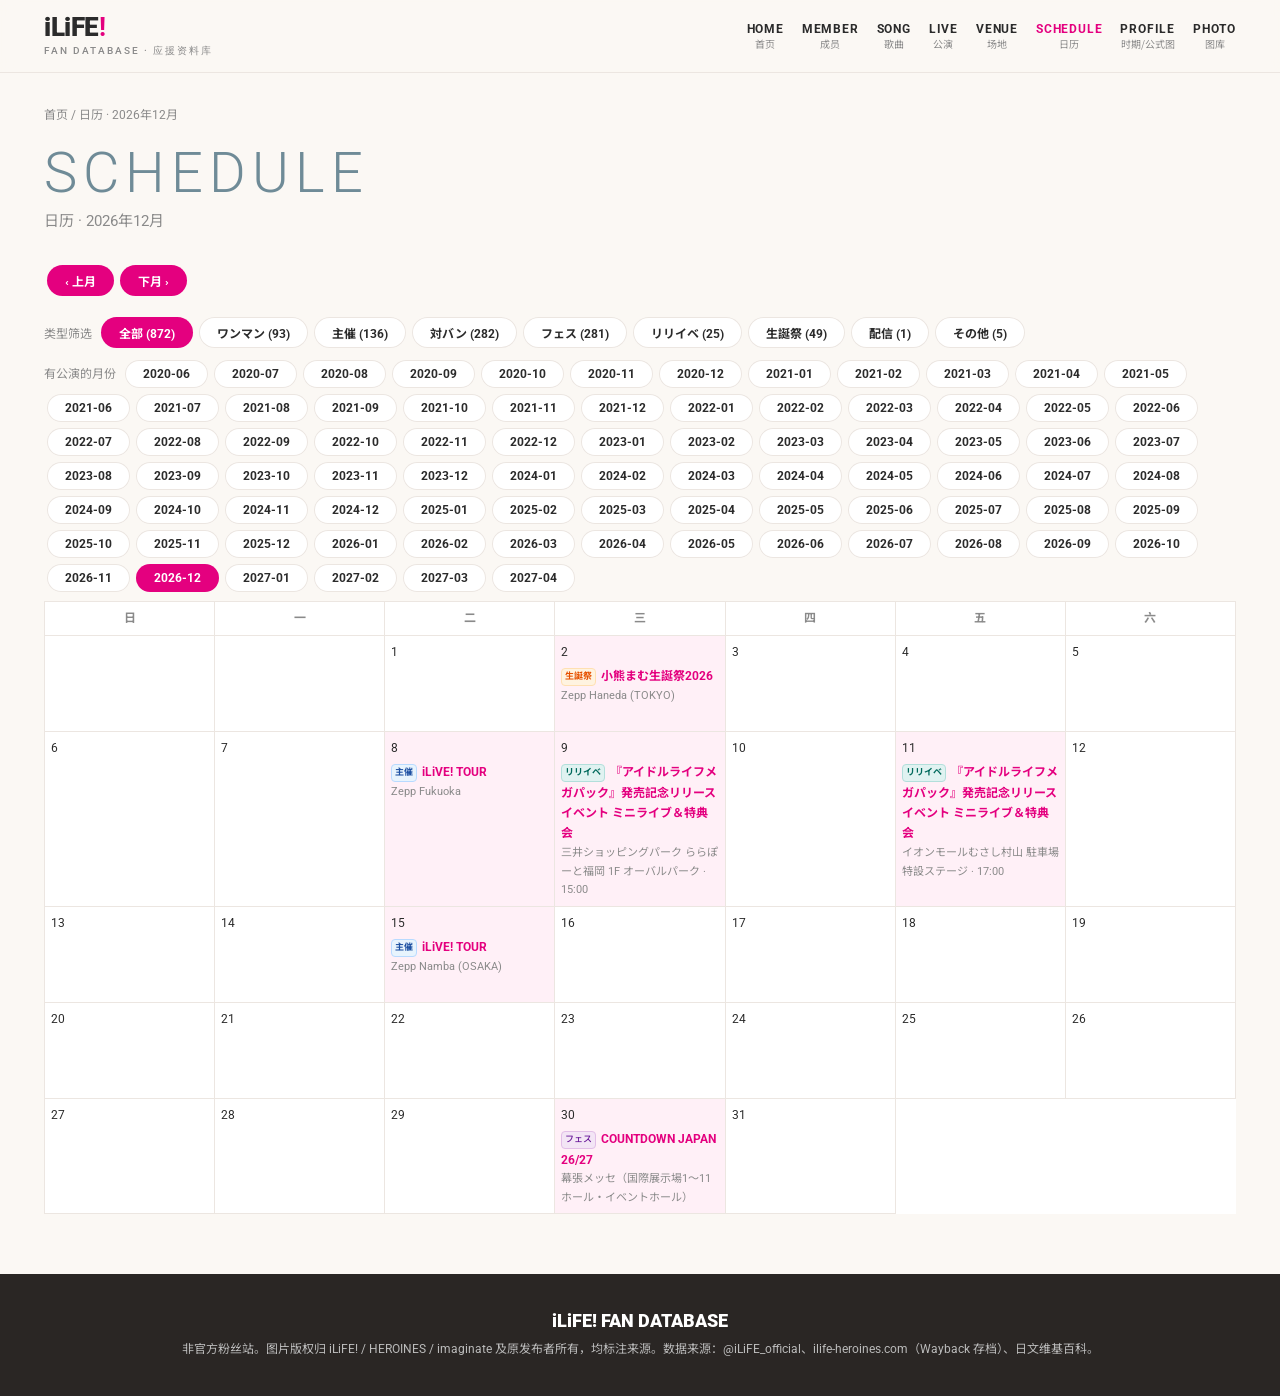
<file: calendar.html>
<!doctype html><html lang=zh-Hans><meta charset=utf-8><meta name=viewport content='width=device-width'><title>iLiFE! 应援资料库</title><link rel=stylesheet href="style.css?v=cd8da2f7"><body data-page=calendar><header></header><main id=main>加载中…</main><script src="app.js?v=cd8da2f7"></script>
</file>
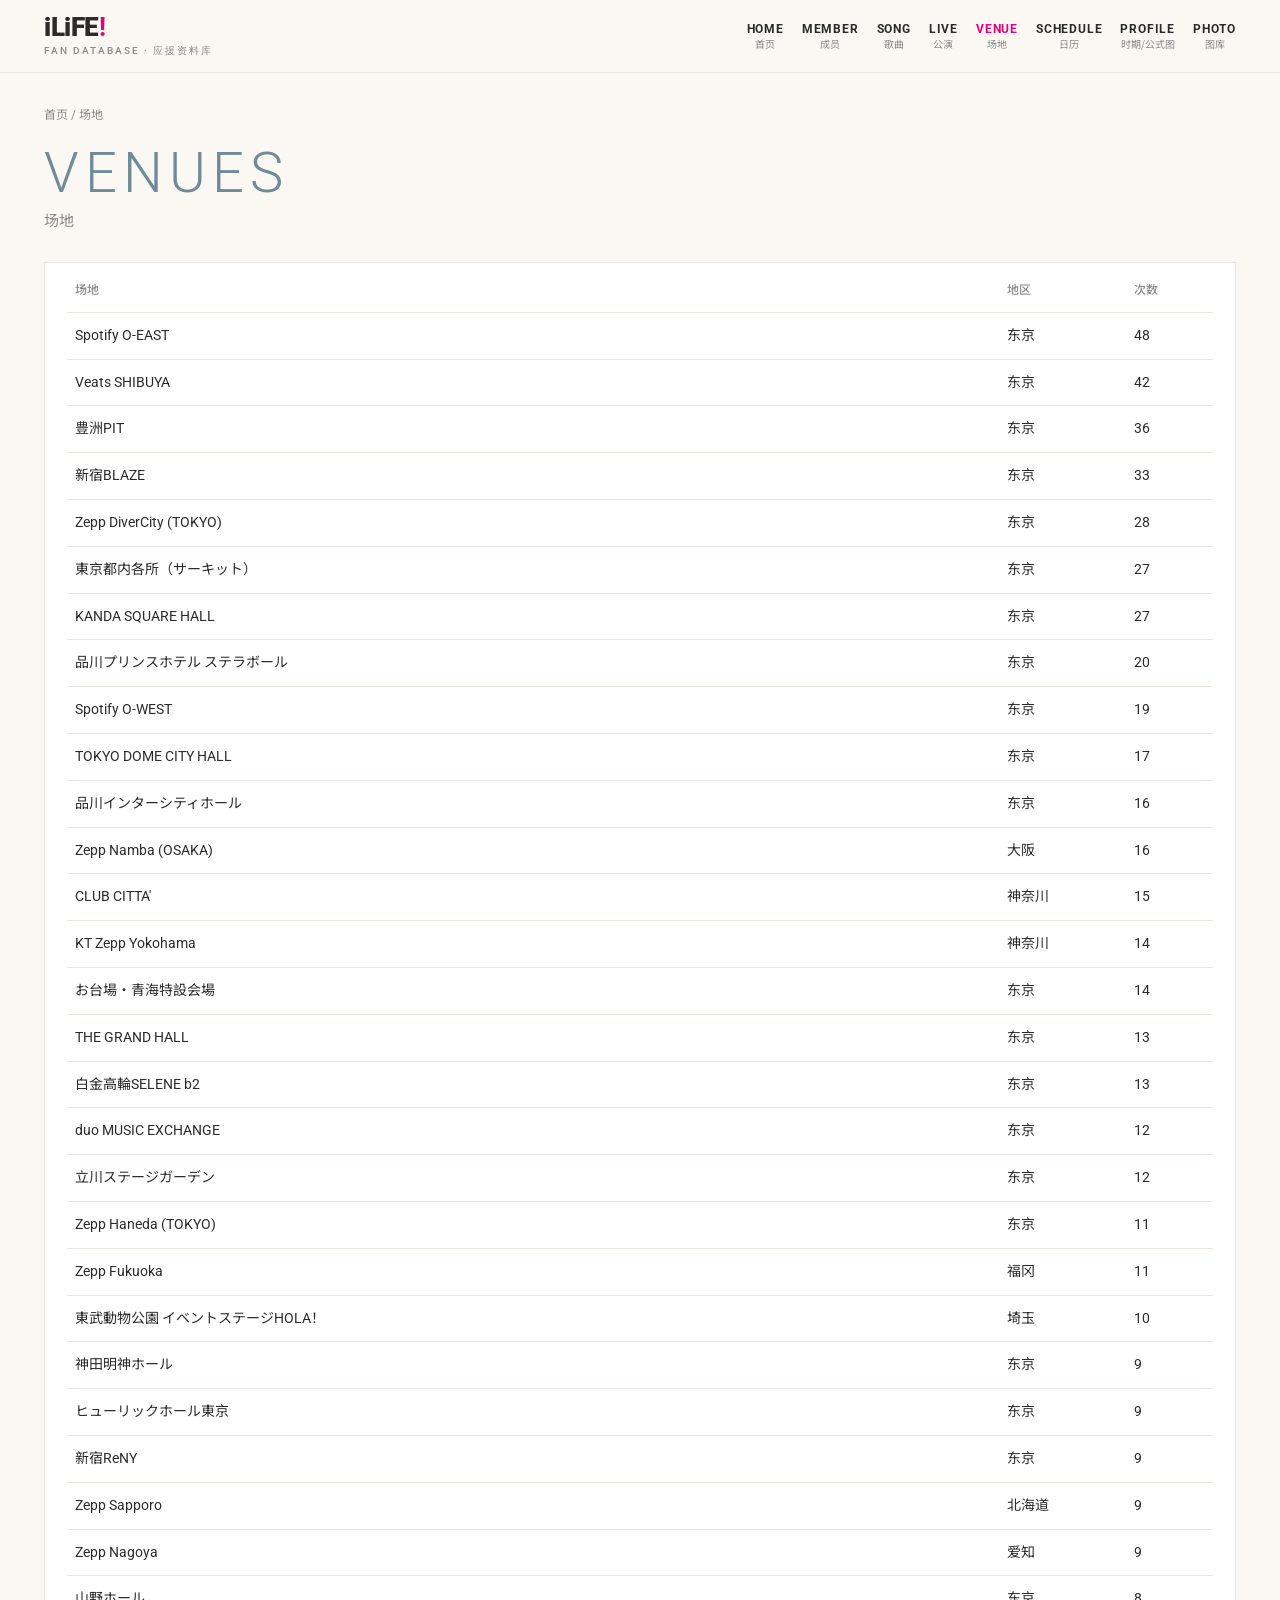
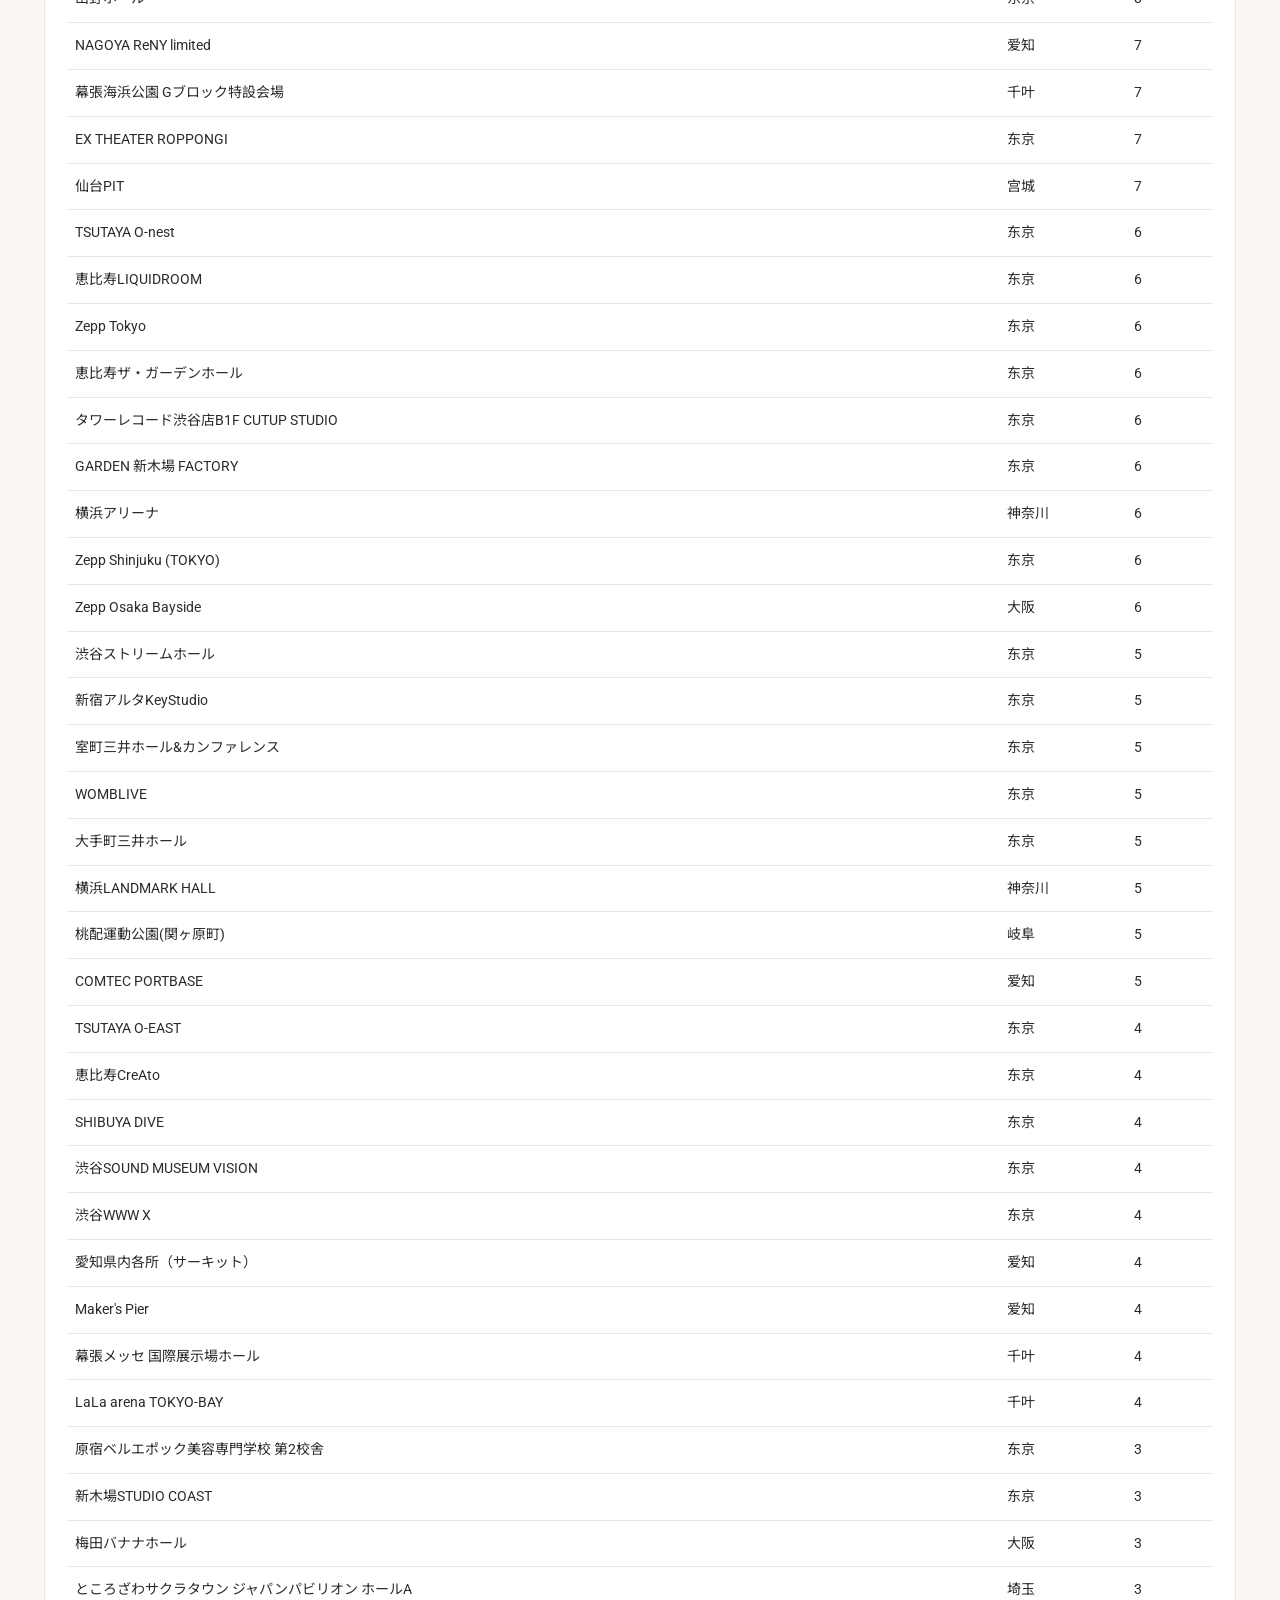
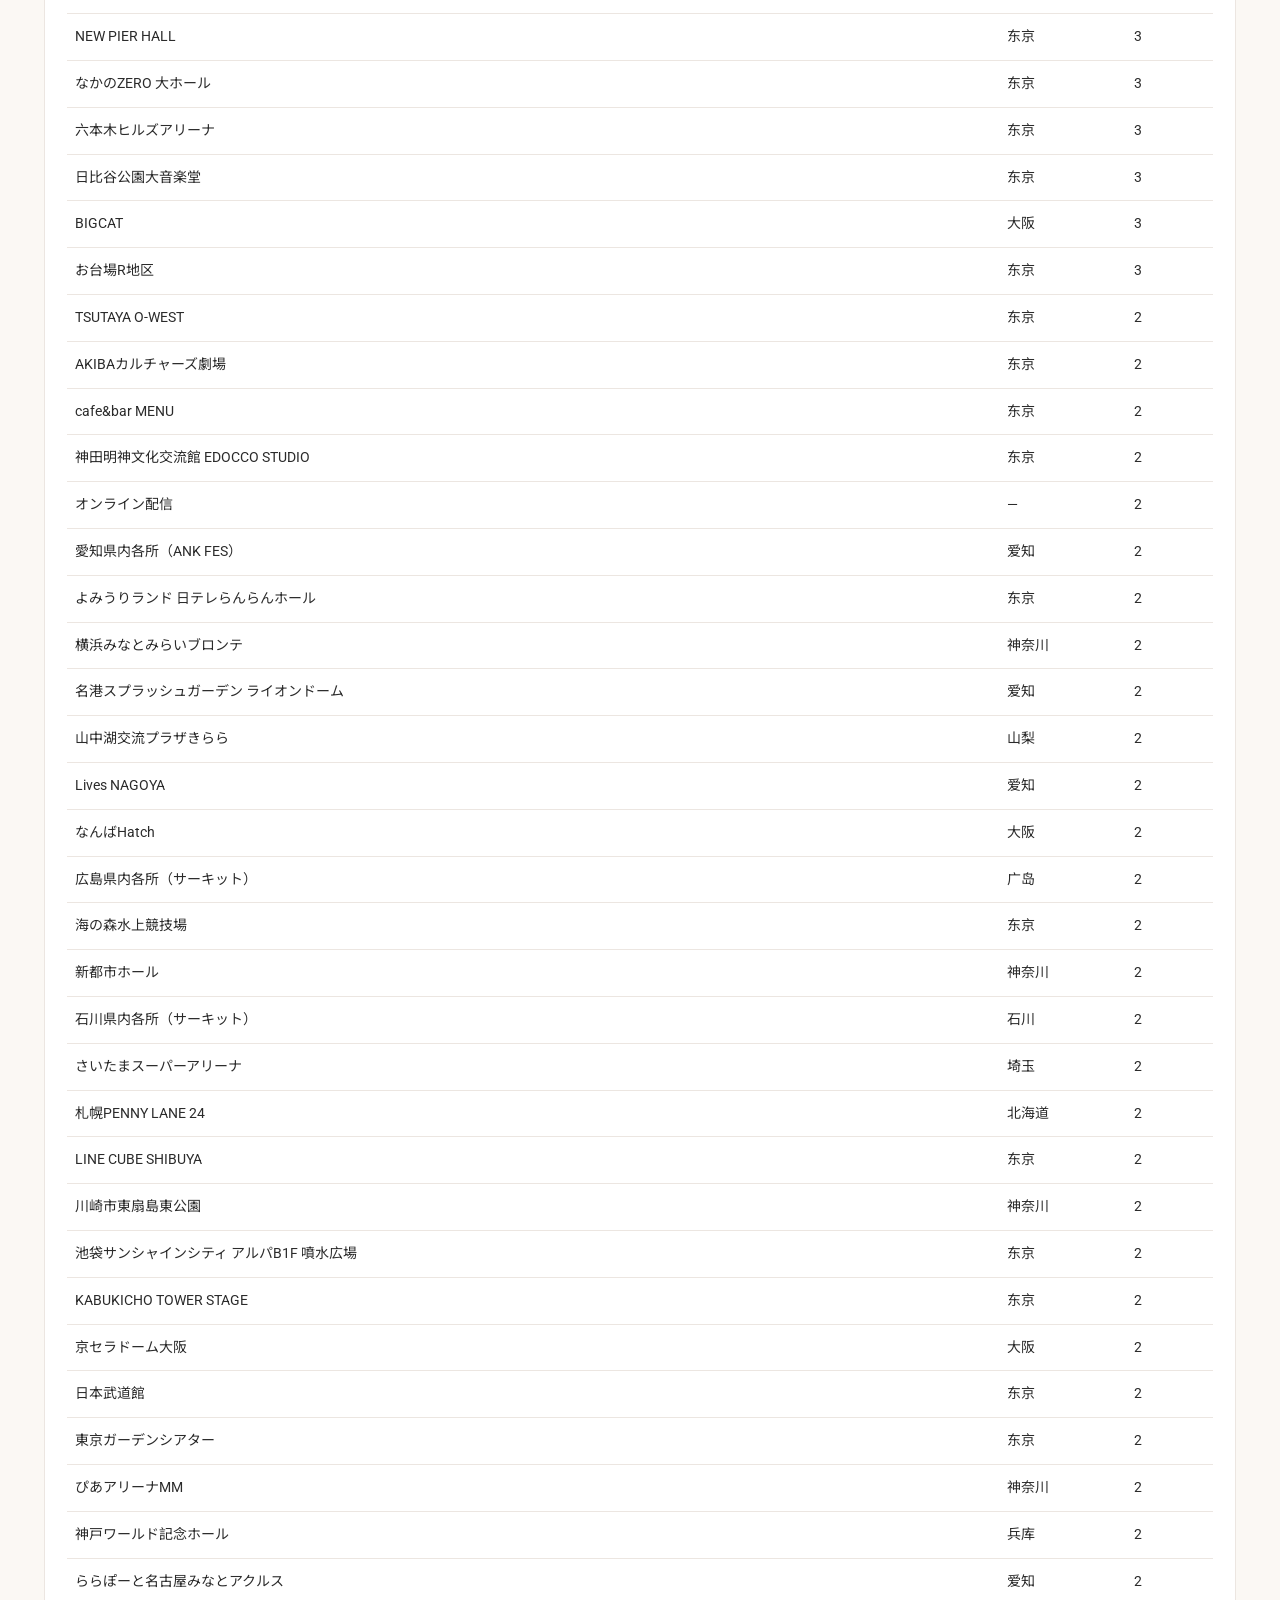
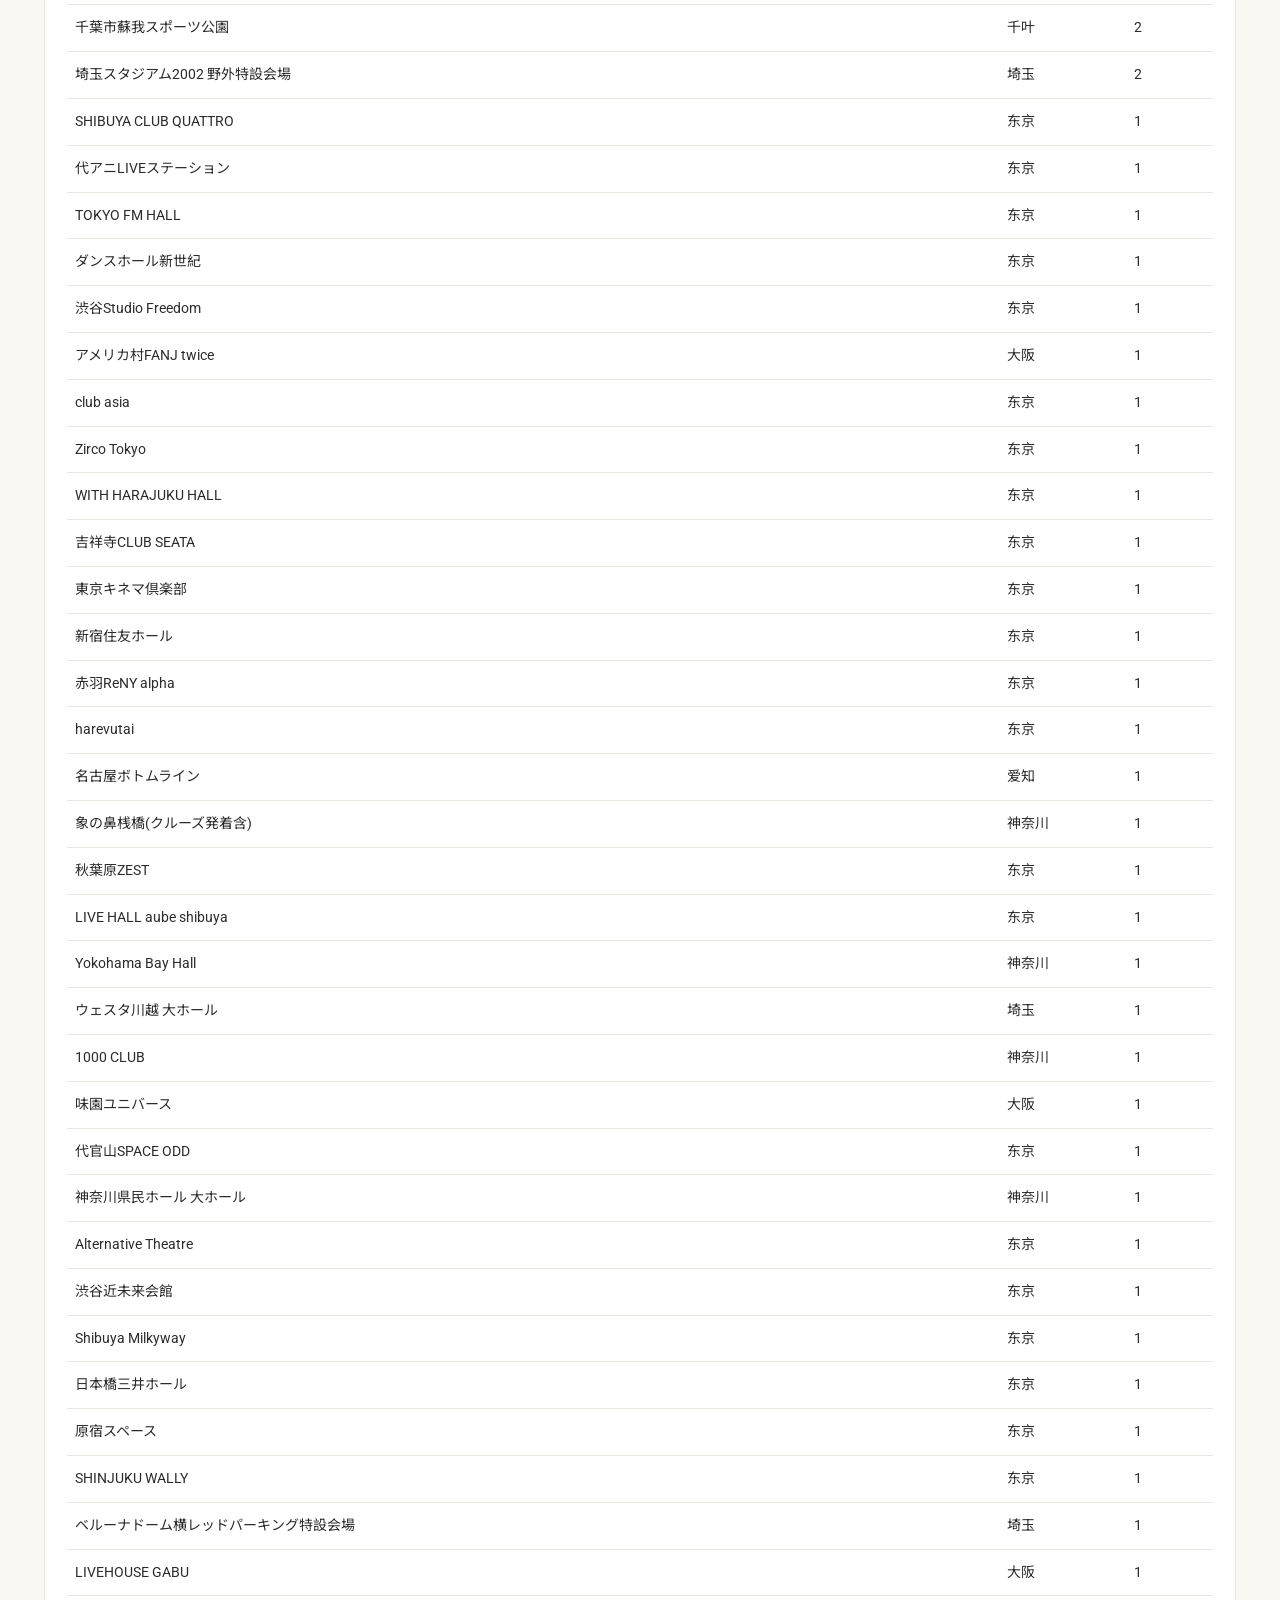
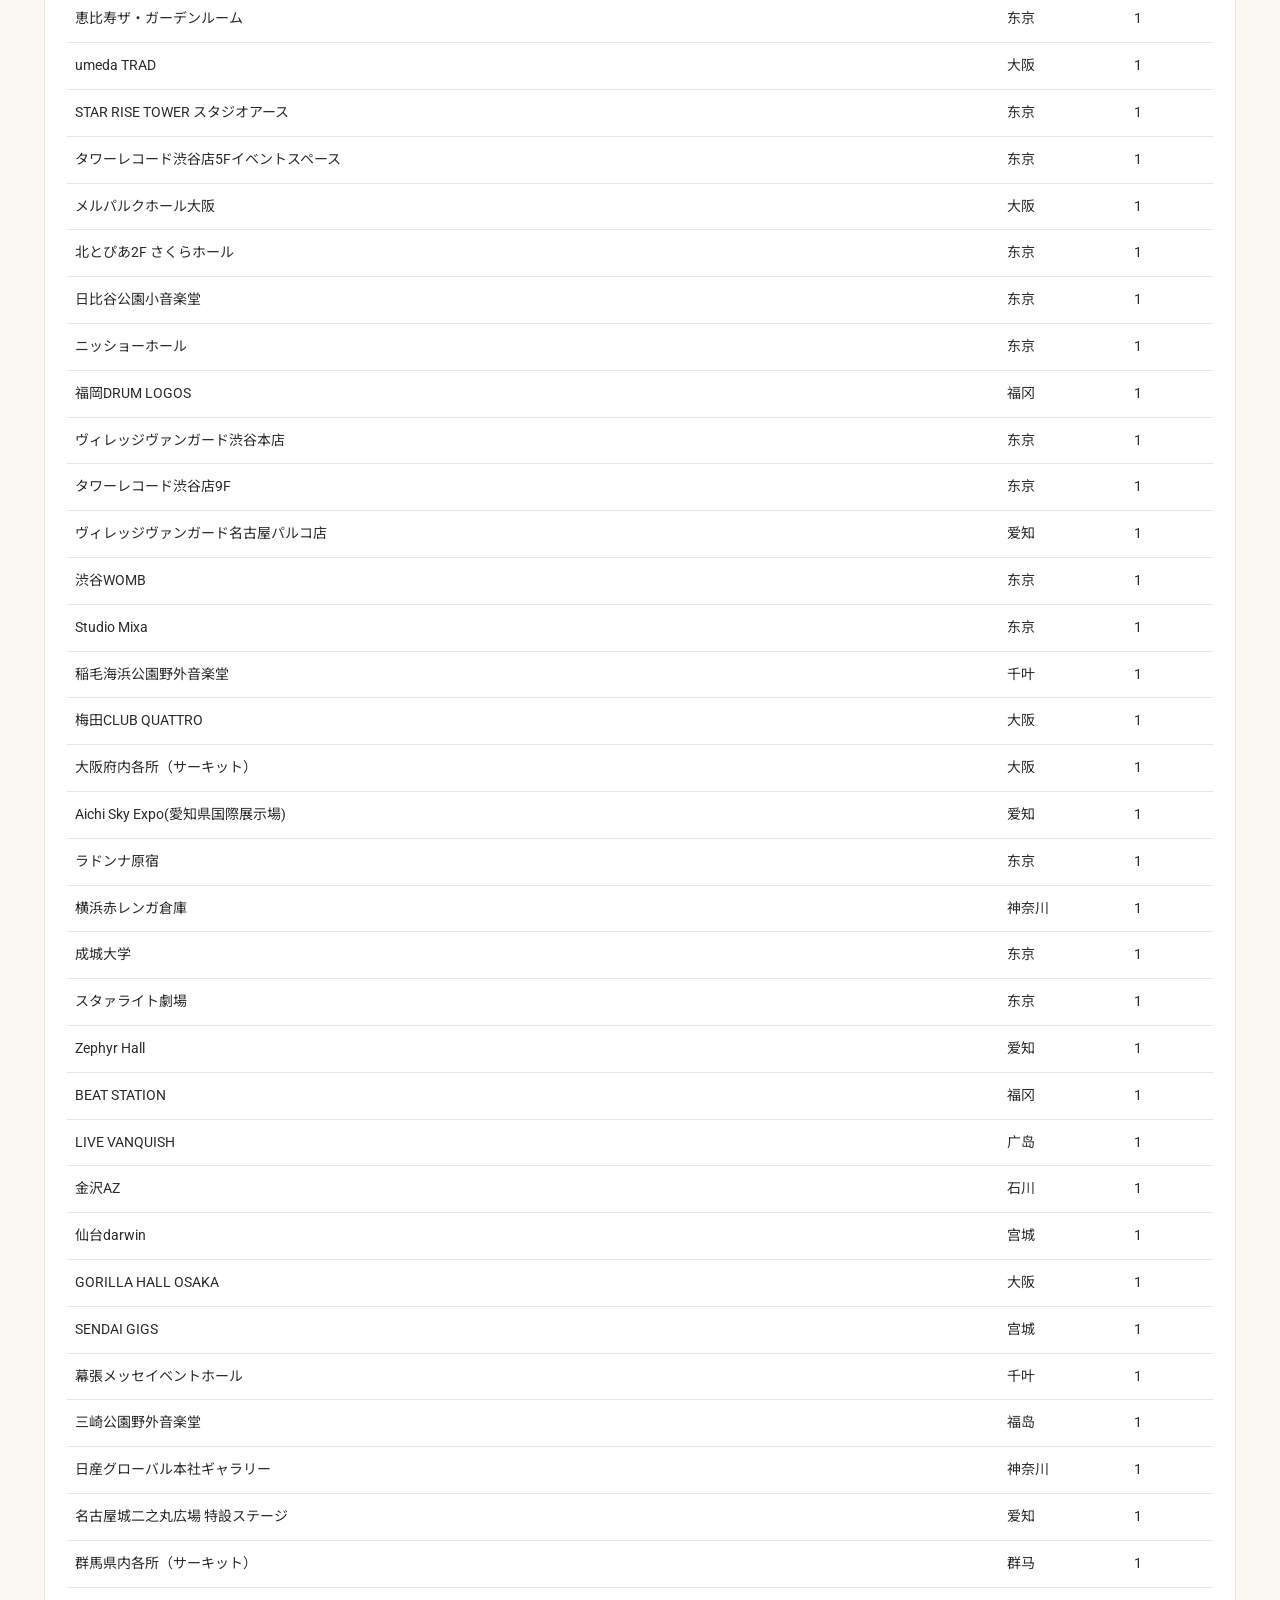
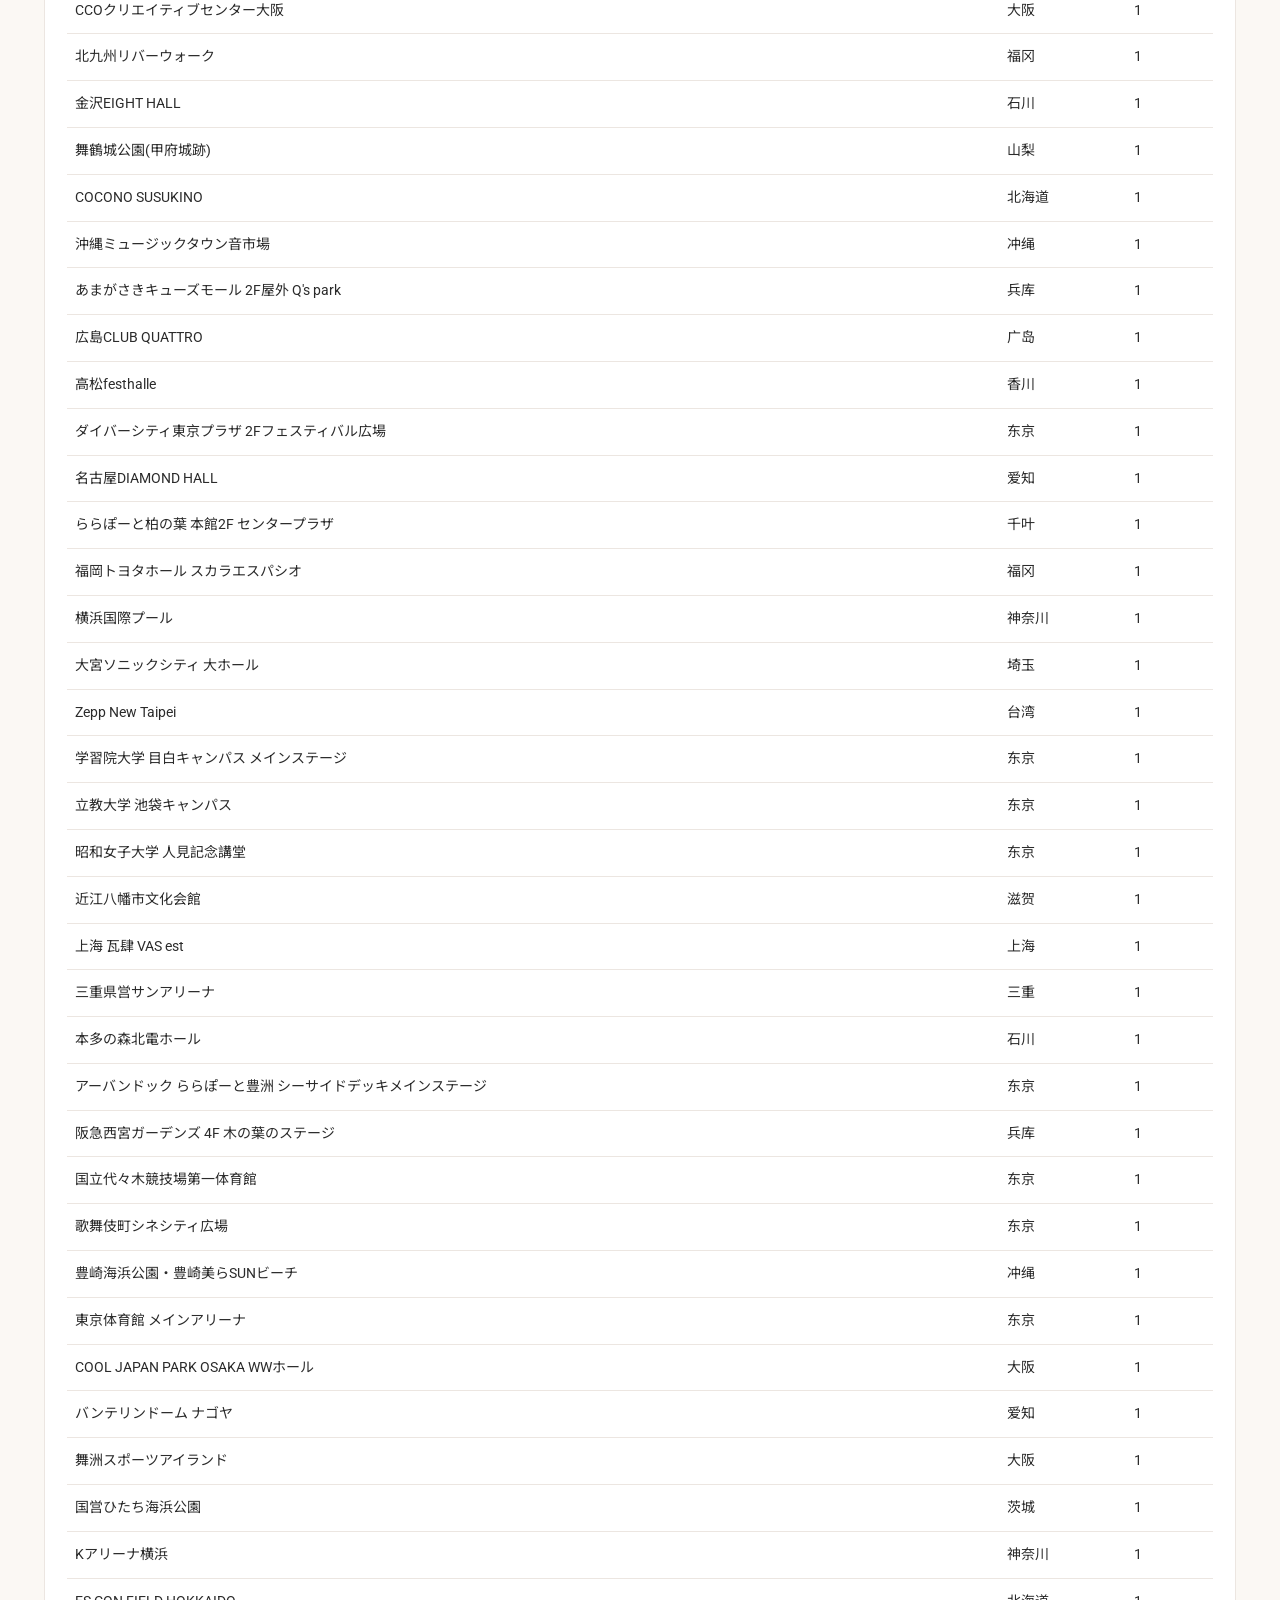
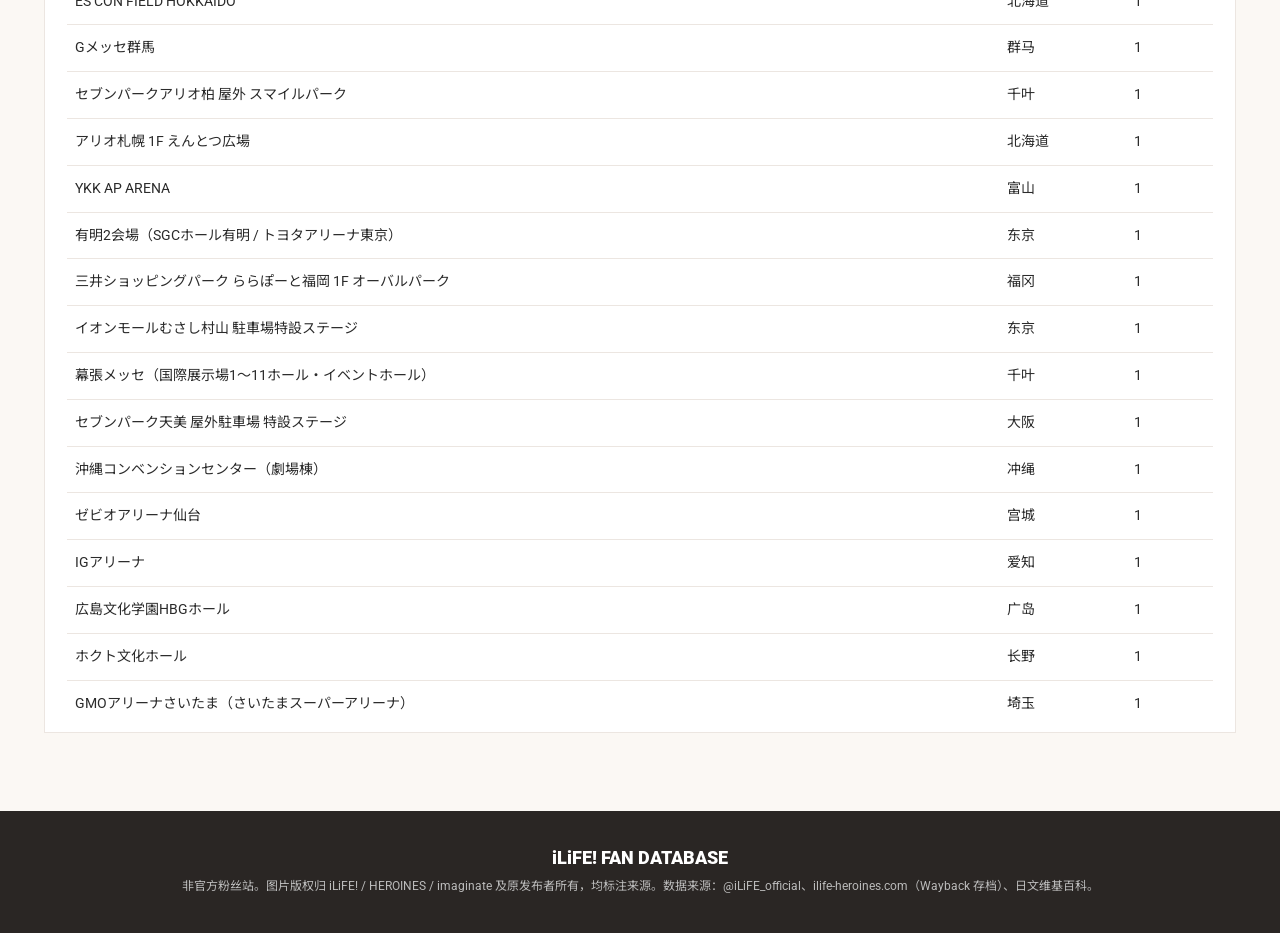
<file: venues.html>
<!doctype html><html lang=zh-Hans><meta charset=utf-8><meta name=viewport content='width=device-width'><title>iLiFE! 应援资料库</title><link rel=stylesheet href="style.css?v=cd8da2f7"><body data-page=venues><header></header><main id=main>加载中…</main><script src="app.js?v=cd8da2f7"></script>
</file>
<file: style.css>
@import url('https://fonts.googleapis.com/css2?family=Roboto:wght@300;400;700;900&family=Noto+Sans+SC:wght@400;500;700&display=swap');
:root{--pink:#e4007f;--ink:#2b2b2b;--sub:#8a8a8a;--line:#ece6e1;--bg:#fbf8f4;--ph:#f6e7ee}
*{box-sizing:border-box}body{margin:0;background:var(--bg);color:var(--ink);font-family:Roboto,"Noto Sans SC","PingFang SC",sans-serif;font-size:15px;line-height:1.7}
a{color:inherit;text-decoration:none}a:hover{color:var(--pink)}
header{position:sticky;top:0;z-index:50;background:rgba(251,248,244,.92);backdrop-filter:blur(8px);border-bottom:1px solid var(--line)}
.hd{max-width:1240px;margin:auto;display:flex;align-items:center;gap:24px;padding:14px 24px}
.logo{font:900 26px/1 Roboto;letter-spacing:-.5px}.logo b{color:var(--pink)}.logo small{display:block;font:500 10px Roboto;letter-spacing:2px;color:var(--sub);margin-top:4px}
nav{display:flex;gap:18px;margin-left:auto;flex-wrap:wrap}nav a{font:700 12px Roboto;letter-spacing:.8px;text-transform:uppercase}nav a span{display:block;font:400 10px "Noto Sans SC";color:var(--sub);letter-spacing:0;text-transform:none;text-align:center}
nav a.on{color:var(--pink)}#burger{display:none;margin-left:auto;background:none;border:0;font-size:24px;color:var(--ink)}
.pill,button{display:inline-block;border:0;border-radius:999px;background:var(--pink);color:#fff;padding:7px 18px;font:700 12px Roboto,"Noto Sans SC";cursor:pointer;margin:3px}
.pill.off,button.off{background:#fff;color:var(--ink);box-shadow:inset 0 0 0 1px var(--line)}
main{max-width:1240px;margin:auto;padding:24px 24px 60px}
.crumb{font-size:12px;color:var(--sub);margin:8px 0 18px}
h1.ttl{font:300 56px/1.1 Roboto;letter-spacing:6px;color:#6f8b97;margin:10px 0 4px;text-transform:uppercase}h1.ttl+p.sub{margin:0 0 28px;color:var(--sub)}
h2{font:500 26px Roboto,"Noto Sans SC";color:#6f8b97;margin:44px 0 16px}h2:before{content:"— ";color:var(--pink)}
h3{font-size:17px;margin:26px 0 10px}h4{margin:18px 0 8px;font-size:15px}
.hero{position:relative;overflow:hidden;border-radius:4px;margin:-24px -24px 0}.hero .bg{position:absolute;inset:-40px;background-size:cover;background-position:center;filter:blur(28px) brightness(1.05);opacity:.8}
.hero img{position:relative;display:block;max-height:640px;width:auto;max-width:100%;margin:auto;cursor:zoom-in}
.stats{display:grid;grid-template-columns:repeat(4,1fr);gap:16px;margin-top:28px}.stat{background:#fff;border:1px solid var(--line);padding:18px;text-align:center}.stat b{display:block;font:300 36px Roboto;color:var(--pink)}
.mgrid{display:grid;grid-template-columns:repeat(4,1fr);gap:40px 28px}.mcard .ph{background:var(--ph);overflow:hidden}.mcard .ph img{display:block;width:100%;height:auto;transition:transform .4s}.mcard:hover img{transform:scale(1.04)}
.mcard .bar{height:4px}.mcard .nm{margin-top:10px;font-weight:700;font-size:16px}.mcard .kn{font-size:12px;color:var(--sub)}
.mcard.ex .ph{filter:grayscale(.3)}
.dot{display:inline-block;width:11px;height:11px;border-radius:50%;margin-right:7px;vertical-align:1px;box-shadow:0 0 0 1px #0002}
.box{background:#fff;border:1px solid var(--line);padding:6px 22px;margin:18px 0}
.box.tbl-wrap{overflow-x:auto;-webkit-overflow-scrolling:touch;padding:6px 16px}
.box.tbl-wrap table th,.box.tbl-wrap table td{white-space:nowrap}
.box.tbl-wrap table td.title-cell{white-space:normal;min-width:180px;max-width:380px}
.sub-note{font-size:11px;color:var(--sub);margin-top:2px;white-space:normal;font-weight:400;overflow-wrap:anywhere}
.live-tag{display:inline-block;padding:1px 6px;border-radius:4px;font-size:11px;background:#f3f3f3;color:#555;border:1px solid var(--line);vertical-align:middle;font-style:normal;font-weight:500}
.live-tag.oneman{background:var(--ph);color:var(--pink);border-color:#ffccd5;font-weight:700}
.live-tag.sponsor{background:#e8f4fd;color:#1e50a2;border-color:#b8daff;font-weight:700}
.live-tag.bday{background:#fff3e0;color:#e65100;border-color:#ffe0b2;font-weight:700}
.live-tag.fes{background:#f3e5f5;color:#6a1b9a;border-color:#e1bee7}
.live-tag.release{background:#e0f2f1;color:#00695c;border-color:#b2dfdb;font-weight:700}
table{width:100%;border-collapse:collapse}td,th{border-bottom:1px solid var(--line);padding:11px 8px;text-align:left;font-size:14px}th{font-size:12px;color:var(--sub);font-weight:500}tr:last-child td{border:0}
td.d{font-family:Roboto;color:var(--sub);white-space:nowrap;width:120px}
dl.info{display:grid;grid-template-columns:140px 1fr;margin:0}dl.info dt,dl.info dd{margin:0;padding:10px 0;border-bottom:1px solid var(--line);font-size:14px}dl.info dt{color:var(--sub)}
.gal{display:grid;grid-template-columns:repeat(auto-fill,minmax(190px,1fr));gap:14px}.gi{background:#fff}.gi .ph{background:var(--ph) center/40px no-repeat;overflow:hidden;cursor:zoom-in}
.gi img{display:block;width:100%;height:auto}.gi small{display:block;padding:6px 8px 0;font-size:11px;color:var(--sub);line-height:1.5}.gi .tx{padding:2px 8px 8px;font-size:12px;height:3.2em;overflow:hidden}
.filters{margin:6px 0}.filters .lb{font-size:12px;color:var(--sub);margin-right:6px}
.cal{display:grid;grid-template-columns:repeat(7,minmax(0,1fr));border-top:1px solid var(--line);border-left:1px solid var(--line);background:#fff}.cal div{min-width:0;overflow-wrap:anywhere;min-height:96px;padding:6px;font-size:12px;border-right:1px solid var(--line);border-bottom:1px solid var(--line)}.cal .wd{min-height:auto;text-align:center;color:var(--sub);font-weight:700}.cal .ev{background:#fff0f7}.cal .ev a{display:block;color:var(--pink);font-weight:700;margin-top:4px}.cal .ev a .live-tag{font-size:9px;padding:0 3px;margin-right:2px;vertical-align:1px}
.eranav{display:flex;gap:6px;flex-wrap:wrap}.era{border-left:4px solid var(--pink);padding-left:16px;margin-top:50px}.lineup a{display:inline-block;margin:3px 10px 3px 0;font-size:13px}
#lb{position:fixed;inset:0;background:rgba(20,16,18,.92);display:none;z-index:99;align-items:center;justify-content:center;flex-direction:column}#lb.on{display:flex}#lb img{max-width:92vw;max-height:82vh}#lb p{color:#ddd;font-size:13px;margin:10px}#lb p a{color:#ff8cc6}#lb .x{position:absolute;top:14px;right:22px;font-size:30px;color:#fff;cursor:pointer}#lb .pv,#lb .nx{position:absolute;top:50%;font-size:44px;color:#fff;cursor:pointer;padding:20px;user-select:none}#lb .pv{left:6px}#lb .nx{right:6px}
footer{background:#2a2624;color:#bbb;font-size:12px;padding:36px 24px;text-align:center}footer b{color:#fff;font:900 18px Roboto;display:block;margin-bottom:8px}
@media(max-width:760px){#burger{display:block}nav{display:none;position:absolute;top:100%;left:0;right:0;background:var(--bg);flex-direction:column;padding:12px 24px;border-bottom:1px solid var(--line)}nav.open{display:flex}nav a span{display:inline;margin-left:8px}
.mgrid{grid-template-columns:repeat(2,1fr);gap:24px 14px}.stats{grid-template-columns:repeat(2,1fr)}.gal{grid-template-columns:repeat(2,1fr);gap:8px}h1.ttl{font-size:36px;letter-spacing:3px}.cal div{min-height:60px;font-size:10px;padding:3px}dl.info{grid-template-columns:100px 1fr}main{padding:16px}.hero{margin:-16px -16px 0}}
.cal small{display:block;color:var(--sub);font-size:11px}

.tlwrap{overflow-x:auto;background:#fff;border:1px solid var(--line);-webkit-overflow-scrolling:touch}.tl{min-width:1100px;position:relative}
.tr{display:flex;height:26px;align-items:center}.tr:nth-child(even):not(.th){background:#fcf9f7}.tn{flex:0 0 150px;position:sticky;left:0;z-index:3;background:inherit;background-color:#fff;padding:0 10px;font-size:13px;white-space:nowrap;overflow:hidden;height:100%;display:flex;align-items:center;border-right:1px solid var(--line)}.tn em{font-style:normal;font-size:10px;color:var(--sub);margin-left:5px;border:1px solid var(--line);border-radius:8px;padding:0 5px}
.tt{position:relative;flex:1;height:100%}.tt i{position:absolute;top:0;bottom:0;width:0}.yl{border-left:1px solid #e6dfd9}.el{border-left:1px dotted #e9b7d1}.ml{border-left:1px dashed var(--pink);opacity:.45}.today{border-left:2px solid #e8382f}
.th{height:40px;border-bottom:1px solid var(--line)}.th b{position:absolute;bottom:4px;font:700 12px Roboto;transform:translateX(4px)}.th .mk{position:absolute;top:3px;font-size:10px;color:var(--pink);white-space:nowrap;transform:translateX(-50%);max-width:140px;overflow:hidden;text-overflow:ellipsis}
.th.erarow{height:24px}.eb{position:absolute;top:4px;height:16px;font:700 10px/16px Roboto;text-align:center;color:#6f8b97;background:#eef3f5;border-right:1px solid #fff;overflow:hidden}.eb:nth-child(even){background:#f8eef3}
.seg{position:absolute;top:6px;height:14px;border-radius:7px;box-shadow:inset 0 0 0 1px #0001;transition:transform .15s}.seg:hover{transform:scaleY(1.35)}.seg.light{box-shadow:inset 0 0 0 1.5px #9a9a9a}
.seg.n{background:repeating-linear-gradient(45deg,#bbb 0 4px,#d9d9d9 4px 8px)}.seg.s{background:#fff;box-shadow:inset 0 0 0 2px #b9a3ad;border:0}
.legend{display:flex;flex-wrap:wrap;gap:16px;font-size:12px;color:var(--sub);margin-top:12px}.sw{display:inline-block;width:22px;height:10px;border-radius:5px;vertical-align:-1px;margin-right:6px}.sw.r{background:linear-gradient(90deg,#e60033,#1e50a2,#3eb370)}.sw.n{background:repeating-linear-gradient(45deg,#bbb 0 4px,#d9d9d9 4px 8px)}.sw.s{box-shadow:inset 0 0 0 2px #b9a3ad}.sw.mkl{width:0;height:12px;border-left:1px dashed var(--pink);border-radius:0}.sw.tdl{width:0;height:12px;border-left:2px solid #e8382f;border-radius:0}
#tip{position:absolute;display:none;z-index:60;background:#fff;border:1px solid var(--line);box-shadow:0 6px 24px #0002;padding:8px;gap:10px;font-size:12px;width:240px;pointer-events:none}#tip img{width:72px;height:96px;object-fit:cover;background:var(--ph)}
@media(max-width:760px){.tn{flex-basis:96px;font-size:11px;padding:0 6px}.tl{min-width:900px}}

#cur{position:absolute;top:0;bottom:0;width:0;border-left:2px solid var(--ink);z-index:5;pointer-events:none}
#cur .hl{position:absolute;top:2px;left:0;transform:translateX(-50%);background:var(--ink);color:#fff;font:700 11px/1.3 Roboto;padding:4px 10px;border-radius:999px;white-space:nowrap;pointer-events:auto;cursor:ew-resize;touch-action:none;text-align:center;box-shadow:0 2px 8px #0003}
#cur .hl small{display:block;font:400 10px "Noto Sans SC";opacity:.8}#cur.drag .hl{background:var(--pink)}
.tr.th .tt{cursor:pointer}.tag{font-style:normal;font-size:10px;font-weight:400;color:var(--sub);margin-left:6px;border:1px solid var(--line);border-radius:8px;padding:0 6px}
#onpanel .mcard{transition:opacity .2s}

#stk{position:sticky;top:61px;z-index:40;background:rgba(251,248,244,.97);backdrop-filter:blur(6px);border:1px solid var(--line);padding:8px 14px 10px;margin:0 0 18px;box-shadow:0 6px 18px #0000000d}
.stkhd{display:flex;align-items:center;gap:10px}#onh{font:500 15px Roboto,"Noto Sans SC";color:#6f8b97}#onh span{color:var(--pink);font-weight:700}#onh a{color:var(--pink)}.stkhd .sm{margin-left:auto;padding:3px 12px;font-size:11px}
#stk.min #stkb{display:none}
#sl{padding:34px 10px 2px}.sltrack{position:relative;height:8px;border-radius:4px;background:#eee;cursor:pointer;touch-action:none}.sle{position:absolute;top:0;bottom:0}.sle:first-child{border-radius:4px 0 0 4px}
.sly{position:absolute;top:11px;font:700 10px Roboto;color:var(--sub);transform:translateX(-50%)}.sly:before{content:"";position:absolute;left:50%;top:-11px;height:8px;border-left:1px solid #fff}
#slh{position:absolute;top:50%;width:18px;height:18px;margin:-9px 0 0 -9px;border-radius:50%;background:#fff;box-shadow:0 0 0 3px var(--ink),0 2px 6px #0004;cursor:ew-resize;touch-action:none;z-index:2}#slh.drag{box-shadow:0 0 0 3px var(--pink),0 2px 6px #0004}
#slh span{position:absolute;bottom:24px;left:50%;transform:translateX(-50%);background:var(--ink);color:#fff;font:700 11px/1.25 Roboto;padding:3px 9px;border-radius:999px;white-space:nowrap;text-align:center;pointer-events:none}#slh span small{display:block;font:400 9px "Noto Sans SC";opacity:.85}#slh.drag span{background:var(--pink)}
.eps{margin:16px 0 6px;white-space:nowrap;overflow-x:auto;scrollbar-width:thin}.eps button{padding:4px 11px;font-size:11px}
#onpanel{display:flex;gap:10px;overflow-x:auto;padding-bottom:4px;scrollbar-width:thin}.sc{flex:0 0 92px;position:relative}.sc .ph{background:var(--ph);overflow:hidden}.sc img{display:block;width:100%;height:auto}.sc .bar{height:3px}.sc .nm{font-size:11px;font-weight:700;margin-top:3px;white-space:nowrap;overflow:hidden;text-overflow:ellipsis}.sc .tag{position:absolute;top:4px;left:4px;background:#fffd;margin:0}
@media(max-width:760px){#stk{top:57px;padding:6px 10px 8px;margin:0 -6px 14px}.sc{flex-basis:64px}.sc .nm{font-size:10px}#sl{padding-top:30px}.eps{margin:12px 0 4px}#onh{font-size:13px}}

.stkhd .sm{white-space:nowrap;flex:none}#onh{min-width:0}@media(max-width:760px){#onh{font-size:12px;line-height:1.35}}
@media(max-width:760px){#sl{padding-top:40px}}
.colctl{display:flex;flex-wrap:wrap;align-items:center;gap:4px}.colctl button{min-width:30px;padding:3px 9px;font-size:12px}
body.cols-on .mgrid,body.cols-on .gal{grid-template-columns:repeat(var(--cols),1fr)!important}
body.cols-on.cols-tight .gal{gap:6px}
.stkhd{display:flex;align-items:center;gap:8px;flex-wrap:wrap}.stkhd .colctl.pnl{margin:0 0 0 auto}
body.pcols-on #onpanel{display:grid;grid-template-columns:repeat(var(--pcols),minmax(0,1fr));overflow:visible;max-height:none}body.pcols-on .sc{flex:none}

@media(max-width:760px){.colctl button{min-width:26px;padding:2px 7px}}

.stkhd .colctl.pnl{margin-bottom:8px}#sl{margin-top:6px}

/* row-first uniform slots: slot ratio = tallest image in grid; images contained, never cropped */
.gal,.mgrid,#onpanel{--sr:1.333}
.gi .ph,.mcard .ph,.sc .ph{aspect-ratio:1/var(--sr);background:#fbf3f7;display:flex;align-items:center;justify-content:center}
.gi .ph img,.mcard .ph img,.sc .ph img{width:100%!important;height:100%!important;object-fit:contain;aspect-ratio:auto!important}
.mcard:hover img{transform:none}
body.pcols-on #onpanel{display:grid;grid-template-columns:repeat(var(--pcols),minmax(0,1fr));overflow:visible}body.pcols-on .sc{flex:none}
#onpanel.unstuck{margin:0 0 16px;padding:10px;background:#fff;border:1px solid var(--line)}
.hero img{height:auto;width:auto;max-height:640px;object-fit:contain;aspect-ratio:auto!important}

.src{font-size:11px;margin-left:4px;color:var(--pink)}.unk{color:var(--sub);font-size:12px}dl.info .dot{display:inline-block;width:10px;height:10px;border-radius:50%;margin-right:4px;vertical-align:middle}
/* songs grid & detail */
body[data-page=songs] h1.ttl,body[data-page=lives] h1.ttl{font:900 34px/1 Roboto;margin:6px 0 2px;color:var(--pink);letter-spacing:normal}
body[data-page=songs] .sub,body[data-page=lives] .sub{color:var(--sub);margin:0 0 6px;font-size:13px}
body[data-page=songs] .filters,body[data-page=lives] .filters{margin:8px 0 16px}
body[data-page=songs] .filters button,body[data-page=lives] .filters button{padding:5px 12px;font-size:12px}

.grid{display:grid;grid-template-columns:repeat(auto-fill,minmax(190px,1fr));gap:14px}
.card{background:#fff;border-radius:16px;overflow:hidden;box-shadow:0 2px 10px #e4007f14;cursor:pointer;transition:.15s;display:flex;flex-direction:column;color:inherit}
.card:hover{transform:translateY(-3px);box-shadow:0 6px 18px #e4007f2a}
.cv{height:150px;background:var(--ph);display:flex;align-items:center;justify-content:center;position:relative}
body[data-page=songs] .cv{height:auto;aspect-ratio:1/1}
body[data-page=songs] .cv img{width:100%;height:100%;object-fit:cover}
.cv img{max-width:100%;max-height:100%;object-fit:contain}
.cv img.vtimg{width:100%;height:100%;object-fit:cover}
.badge{position:absolute;right:8px;top:8px;background:var(--pink);color:#fff;font-size:11px;font-weight:700;border-radius:999px;padding:1px 8px}
.bd{padding:10px 12px;height:96px;overflow:hidden}
.bd b{display:block;font-size:14px;line-height:1.35;white-space:nowrap;overflow:hidden;text-overflow:ellipsis}
.bd .k{font-size:11px;color:var(--sub);white-space:nowrap;overflow:hidden;text-overflow:ellipsis}
.bd .m{font-size:11px;color:#6f8b97;margin-top:4px;white-space:nowrap;overflow:hidden;text-overflow:ellipsis}
.noimg{font-size:30px;color:#e9b7cf}
.songph{width:100%;height:100%;display:flex;flex-direction:column;align-items:center;justify-content:center;gap:6px;padding:14px;text-align:center;background:linear-gradient(135deg,#ffd9ec 0%,#ffa9d6 55%,#ff8bc6 100%);color:#fff}
.songph b{font-size:15px;line-height:1.35;letter-spacing:.3px;text-shadow:0 1px 3px #d6006e4d}
.songph small{font-size:10px;letter-spacing:.5px;opacity:.9}


.back{display:inline-block;margin-bottom:12px;font-size:13px;color:var(--pink)}
.back:hover{text-decoration:underline}
.dt-top{display:flex;gap:24px;align-items:flex-start;flex-wrap:wrap}
.dt-cv{width:190px;flex:none;border-radius:14px;overflow:hidden;background:var(--ph);box-shadow:0 4px 16px #e4007f26}
.dt-cv img{display:block;width:100%;height:auto}
.dt-cv .songph{aspect-ratio:1/1}
.dt-info{flex:1;min-width:240px}
@media(max-width:760px){.dt-cv{width:120px;border-radius:10px}.dt-top{gap:14px}}
.dt{max-width:980px}
.dt h2::before,.dt h3::before{display:none!important;content:none!important}
.dt h2{color:var(--ink)!important;padding:0!important;border:0!important;background:none!important;margin:0;font-size:24px;line-height:1.3}
.dt .kana{color:var(--sub);font-size:13px}
.dt .meta{display:grid;grid-template-columns:auto 1fr;gap:2px 14px;font-size:13px;margin:12px 0}
.dt .meta dt{color:var(--sub)}
.dt .meta dd{margin:0;font-weight:700}
.dt .note{font-size:13px;background:#fff;border-left:3px solid var(--pink);padding:8px 12px;border-radius:6px;margin:10px 0;overflow-wrap:anywhere;word-break:break-word}
.dt .note a{word-break:break-all}
.dt .src{font-size:12px;color:var(--pink)}
.dt .sec{font-size:15px;margin:22px 0 10px;border-bottom:2px dashed #f3c6dc;padding-bottom:4px}
.cos{background:#fff;border-radius:14px;padding:12px;margin-bottom:12px;box-shadow:0 2px 8px #e4007f12}
.cos-hd{display:flex;gap:8px;align-items:center;flex-wrap:wrap;margin-bottom:8px}
.cos-hd .tag{margin:0}
.cos-hd small{color:var(--sub);font-size:12px}
.cos-note{font-size:12px;color:var(--sub);margin:0 0 8px;overflow-wrap:anywhere}
.vidlist{display:grid;gap:8px}
.vid{display:grid;grid-template-columns:132px 1fr;gap:10px;align-items:center;background:#fff;border-radius:12px;padding:8px;box-shadow:0 2px 8px #e4007f12;color:inherit;transition:.15s}
.vid:hover{box-shadow:0 4px 14px #e4007f2e;transform:translateY(-1px)}
.vt{display:block;aspect-ratio:16/9;border-radius:8px;overflow:hidden;background:var(--ph)}
.vt img{display:block;width:100%;height:100%;object-fit:cover}
.vb{display:flex;flex-direction:column;gap:2px;min-width:0}
.vidpane[hidden]{display:none}
.nonote{font-size:12px;color:var(--sub);margin:6px 0 8px}
.vb .tag{margin-left:6px;background:var(--ph);color:var(--pink);font-size:10px;font-weight:700;padding:0 6px;border-radius:999px;vertical-align:1px;font-style:normal}
.vb b{font-size:11px;font-weight:700;color:var(--pink)}
.vtl{font-size:13px;font-weight:700;line-height:1.35;display:-webkit-box;-webkit-line-clamp:2;-webkit-box-orient:vertical;overflow:hidden}
.vdt{font-size:11px;color:var(--sub)}
.photos{display:grid;grid-template-columns:repeat(auto-fill,minmax(220px,1fr));gap:8px}
.photos .ph{display:flex;align-items:center;justify-content:center;background:var(--ph);border-radius:10px;aspect-ratio:1;overflow:hidden;cursor:zoom-in}
.photos .ph img{max-width:100%;max-height:100%;width:auto;height:auto;object-fit:contain}
.photos.wide .ph{aspect-ratio:16/9}
.none{color:var(--sub);font-size:13px}
body.cols-on .photos{grid-template-columns:repeat(var(--cols),1fr)!important}

.bd .tag,.dt .tag{display:inline-block;background:var(--ph);color:var(--pink);font-size:11px;font-weight:700;padding:1px 8px;border-radius:999px;margin-left:6px;vertical-align:middle;border:0}

.setlist{background:#fff;border-radius:10px;padding:12px 16px;font:13px/1.6 monospace;white-space:pre-wrap;box-shadow:0 2px 8px #e4007f12}

@media(max-width:760px){
  body[data-page=songs] h1.ttl,body[data-page=lives] h1.ttl{font-size:26px}
  .grid{grid-template-columns:repeat(2,minmax(0,1fr));gap:10px}
  .cv{height:110px}
  .photos{grid-template-columns:1fr 1fr}
  .vid{grid-template-columns:104px 1fr;gap:8px}
  .vtl{font-size:12px}
}
</file>
